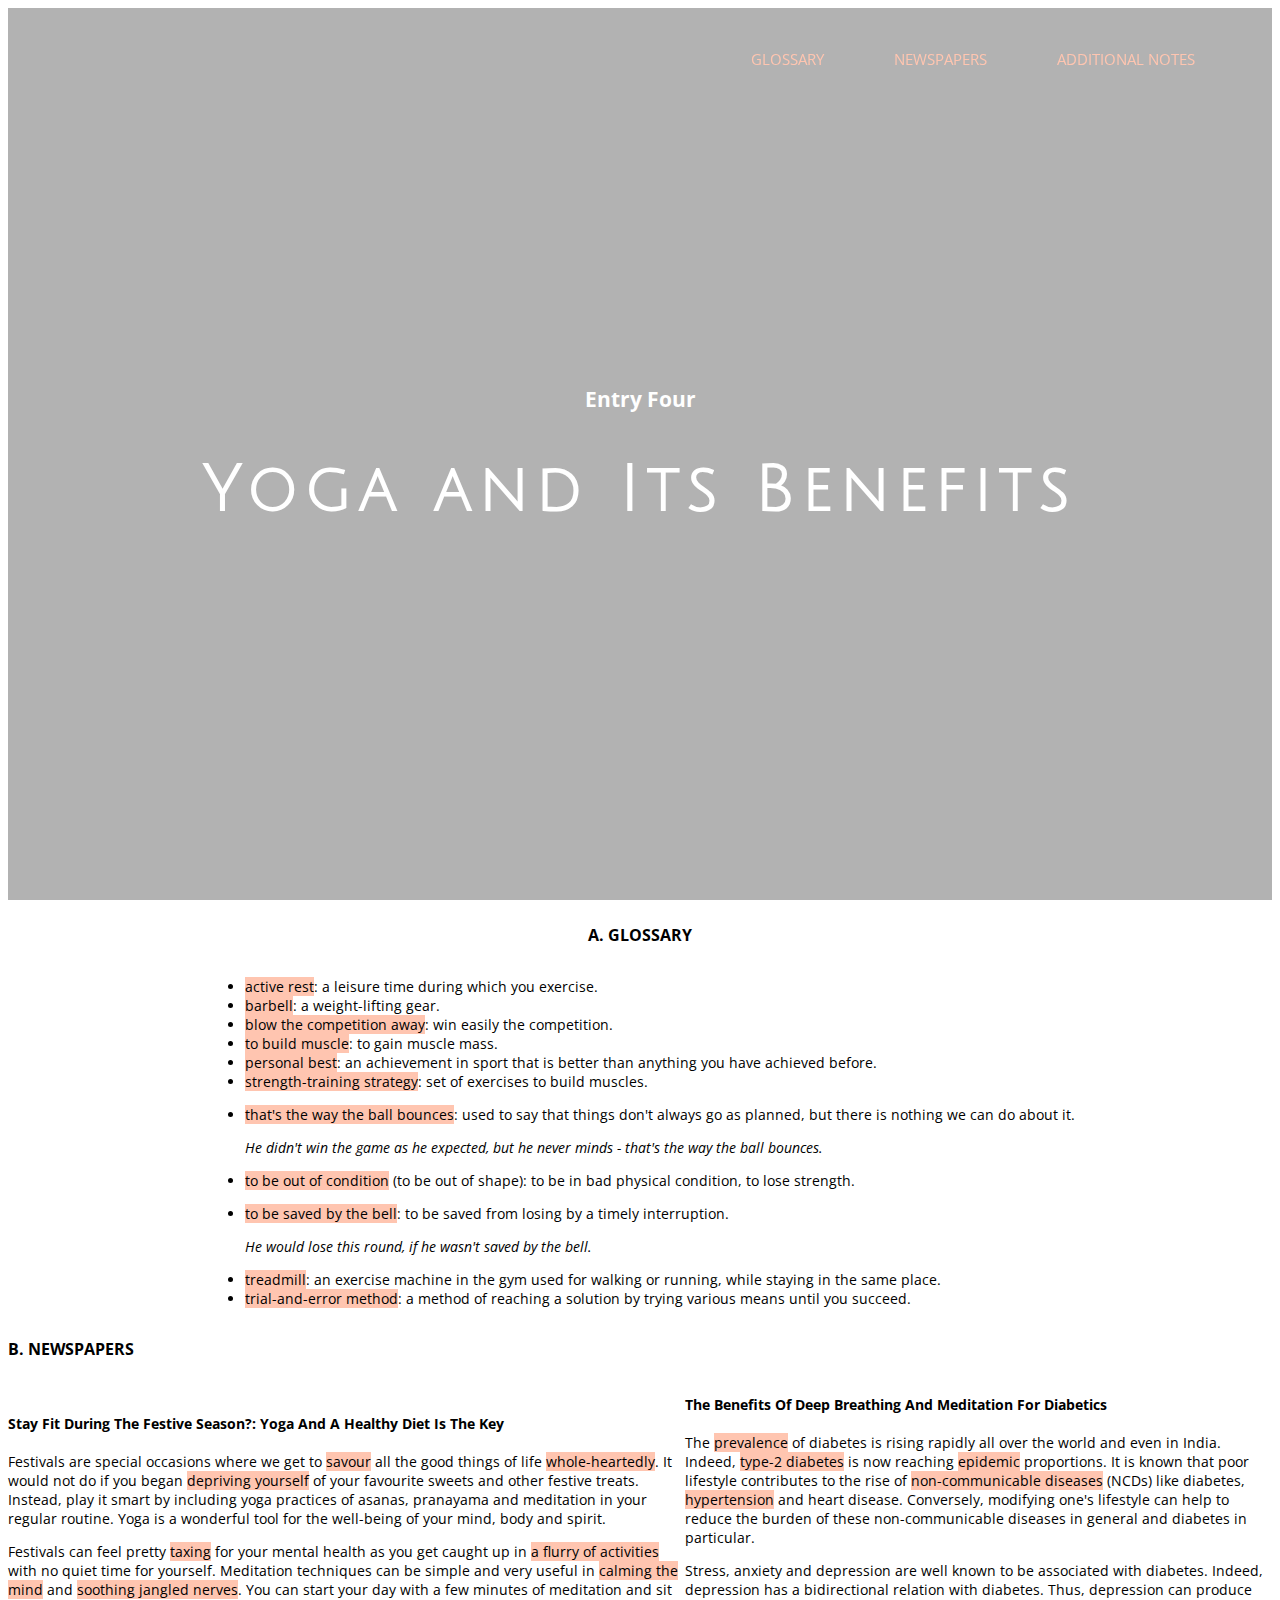
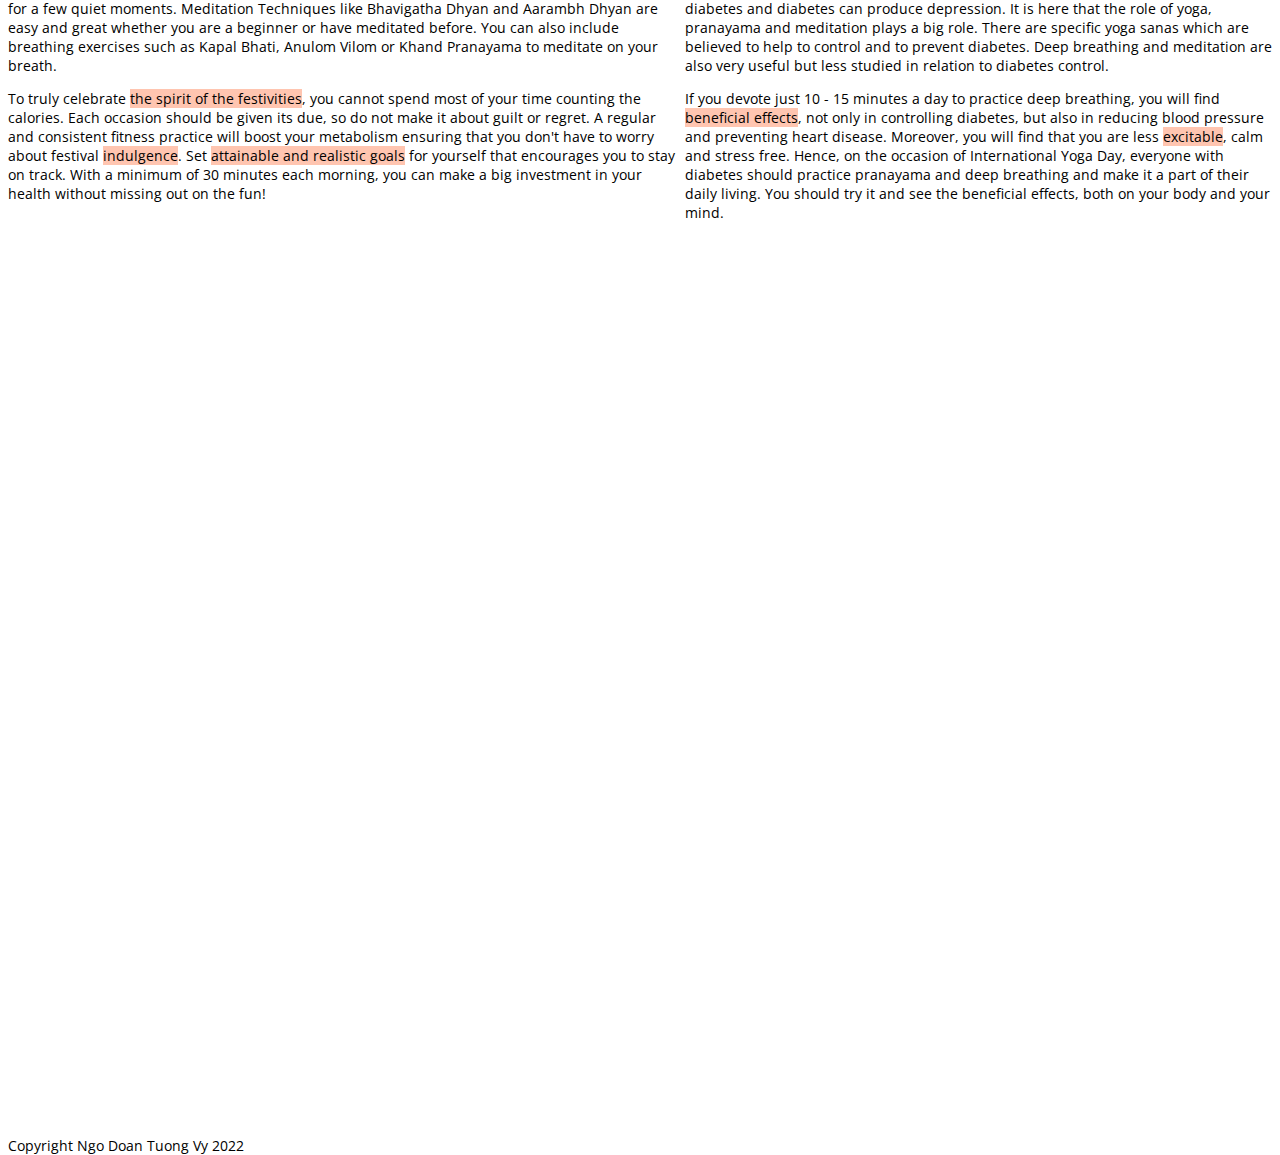
<file: entry-4/entry4.html>
<!DOCTYPE html>
<html>
    <head>
        <title>Entry 4: Yoga and Its Benefits</title>
        <meta>
        <link rel="stylesheet" href="entry4.css">
    </head>
    <body>
        <div class="background-edit container-fluid background1">
            <div class="title text-center">
              <h2>Entry Four</h2>
              <h1 class="text-uppercase">Yoga and Its Benefits</h1>
            </div>
          </div>


          <nav id="nav-bar" class="nav-bar">
    <ul>
    <li id="list"> <a id="nav-link" href="#glossary" class="nav-link"><u id="dash">GLOSSARY</u></a></li>
    <li id="list"> <a id="nav-link" href="#news" class="nav-link"><u id="dash">NEWSPAPERS</u></a></li>
    <li id="list"> <a id="nav-link" href="#add-notes" class="nav-link"><u id="dash">ADDITIONAL NOTES</u></a></li>
    </ul>
    </nav>

        <div id="glossary">
            <h3>A. GLOSSARY</h3>
            <ul>
                <li><mark>active rest</mark>: a leisure time during which you exercise. </li>
                <li><mark>barbell</mark>: a weight-lifting gear.</li>
                <li><mark>blow the competition away</mark>: win easily the competition. </li>
                <li><mark>to build muscle</mark>: to gain muscle mass. </li>
                <li><mark>personal best</mark>: an achievement in sport that is better than anything you have achieved before. </li>
                <li><mark>strength-training strategy</mark>: set of exercises to build muscles. </li>
                <li>
                    <p><mark>that's the way the ball bounces</mark>: used to say that things don't always go as planned, but there is nothing we can do about it. </p>
                    <p><em>He didn't win the game as he expected, but he never minds - that's the way the ball bounces.</em></p>
                </li>
                <li><mark>to be out of condition</mark> (to be out of shape): to be in bad physical condition, to lose strength.</li>
                <li>
                    <p><mark>to be saved by the bell</mark>: to be saved from losing by a timely interruption.</p>
                    <p><em>He would lose this round, if he wasn't saved by the bell.</em></p>
                </li>
                <li><mark>treadmill</mark>: an exercise machine in the gym used for walking or running, while staying in the same place.</li>
                <li><mark>trial-and-error method</mark>: a method of reaching a solution by trying various means until you succeed.</li>
            </ul>
        </div>

        <div>
            <h3>B. NEWSPAPERS</h3>
            <div id="news">
            <div class="article-1">
                <h4>Stay Fit During The Festive Season?: Yoga And A Healthy Diet Is The Key</h4>
                <p>Festivals are special occasions where we get to <mark>savour</mark> all the good things of life <mark>whole-heartedly</mark>. It would not do if you began <mark>depriving yourself</mark> of your favourite sweets and other festive treats. Instead, play it smart by including yoga practices of asanas, pranayama and meditation in your regular routine. Yoga is a wonderful tool for the well-being of your mind, body and spirit. </p>
                <p>Festivals can feel pretty <mark>taxing</mark> for your mental health as you get caught up in <mark>a flurry of activities</mark> with no quiet time for yourself. Meditation techniques can be simple and very useful in <mark>calming the mind</mark> and <mark>soothing jangled nerves</mark>. You can start your day with a few minutes of meditation and sit for a few quiet moments. Meditation Techniques like Bhavigatha Dhyan and Aarambh Dhyan are easy and great whether you are a beginner or have meditated before. You can also include breathing exercises such as Kapal Bhati, Anulom Vilom or Khand Pranayama to meditate on your breath.</p>
                <p>To truly celebrate <mark>the spirit of the festivities</mark>, you cannot spend most of your time counting the calories. Each occasion should be given its due, so do not make it about guilt or regret. A regular and consistent fitness practice will boost your metabolism ensuring that you don't have to worry about festival <mark>indulgence</mark>. Set <mark>attainable and realistic goals</mark> for yourself that encourages you to stay on track. With a minimum of 30 minutes each morning, you can make a big investment in your health without missing out on the fun!</p>
            </div>

            <div class="article-2">
                <h4>The Benefits Of Deep Breathing And Meditation For Diabetics</h4>
                <p>The <mark>prevalence</mark> of diabetes is rising rapidly all over the world and even in India. Indeed, <mark>type-2 diabetes</mark> is now reaching <mark>epidemic</mark> proportions. It is known that poor lifestyle contributes to the rise of <mark>non-communicable diseases</mark> (NCDs) like diabetes, <mark>hypertension</mark> and heart disease. Conversely, modifying one's lifestyle can help to reduce the burden of these non-communicable diseases in general and diabetes in particular.</p>
                <p>Stress, anxiety and depression are well known to be associated with diabetes. Indeed, depression has a bidirectional relation with diabetes. Thus, depression can produce diabetes and diabetes can produce depression. It is here that the role of yoga, pranayama and meditation plays a big role. There are specific yoga sanas which are believed to help to control and to prevent diabetes. Deep breathing and meditation are also very useful but less studied in relation to diabetes control.</p>
                <p>If you devote just 10 - 15 minutes a day to practice deep breathing, you will find <mark>beneficial effects</mark>, not only in controlling diabetes, but also in reducing blood pressure and preventing heart disease. Moreover, you will find that you are less <mark>excitable</mark>, calm and stress free. Hence, on the occasion of International Yoga Day, everyone with diabetes should practice pranayama and deep breathing and make it a part of their daily living. You should try it and see the beneficial effects, both on your body and your mind.</p>
            </div>
        </div>
        </div>

        <div class="background-edit container-fluid background2">
            <div class="add-notes text-center">
              <h2 id="add-notes">C. ADDITIONAL NOTES</h2>
              <p>This is the last week I study at school. It's hard to believe that I will graduate soon and no longer be a student.</p>
              <p>Thank you for teaching us, giving us lots of useful knowledge about interpretation with lively lessons and exchange times with foreigners. I was having a good time studying in your class. </p>
              <p>I hope you have a cheerful week and stay healthy.</p>
            </div>
          </div>

          
         
        <footer>Copyright Ngo Doan Tuong Vy 2022</footer>
    </body>
</html>
</file>
<file: entry-4/entry4.css>
@import url('https://fonts.googleapis.com/css?family=Julius+Sans+One|Open+Sans:300,400');

body, html {
  height: 100%;
  font-family: 'Open Sans', sans-serif;
  font-size: 14px;
}

h1 {
  font-family: 'Julius Sans One', sans-serif;
  font-size: 4.5rem;
  letter-spacing: 0.5rem;
}

.title , .add-notes{
  color: #FFF;
  left: 0;
  position: absolute;
  text-align: center;
  top: 40%;
  width: 100%;
}

.background1 {
  background: linear-gradient(rgba(0,0,0,.3), rgba(0,0,0,.3)), url('https://images.pexels.com/photos/2985098/pexels-photo-2985098.jpeg?auto=compress&cs=tinysrgb&dpr=2&h=650&w=940');
}
.background2 {
    background: linear-gradient(rgba(0,0,0,.3), rgba(0,0,0,.3)), url('https://images.pexels.com/photos/3822622/pexels-photo-3822622.jpeg?auto=compress&cs=tinysrgb&dpr=2&h=650&w=940');
  }
 
.background-edit {
  background-attachment: fixed;
  background-position: center;
  background-repeat: no-repeat;
  background-size: cover;
  min-height: 100%;
  position: relative;
}
@media only screen and (max-device-width: 800px) {
  .background-edit {background-attachment: scroll;}
  .title {top: 30%;} 
  .add-notes {top: 15%;}
}

/* navigation bar */
#nav-bar {
    position: fixed;
    top: 0;
    right: 50px; 
    display: flex;
    flex-direction: row;
   }
   #nav-bar ul {
     display: flex;
     flex-direction: row;
     background-color:rgba(240, 125, 96, 0);
   } 
   #nav-bar a{
     color: rgb(255, 197, 176);
     text-decoration: none;
     font-size: 15px;
   }
   #nav-bar li {
     list-style: none;
     padding: 5px;
     margin: 30px;
   }
   #dash {
     text-decoration: none;
   }
   #dash:hover {
     animation-name: dash-move;
     animation-duration: 1s;
     animation-timing-function: ease-out;
     animation-fill-mode: forwards;
   }
   @keyframes dash-move {
     0% {border-bottom: 3px solid rgba(240, 125, 96, 0);
       padding-bottom: 5px;}
     100% {border-bottom: 3px solid rgba(2,74,86,255);
       padding-bottom: 5px;}
   }

   #glossary {
     display: flex;
     flex-direction: column;
     justify-content: center;
     align-items: center;
   }

   #news {
     display: flex;
     flex-direction: row;
     justify-content: center;
     align-items: center;
   }
   mark{
     background-color: rgb(255, 197, 176);
   }

   #article-1, #article-2 {
    max-width: 400px;
    border: 1px solid black;
   }
</file>
